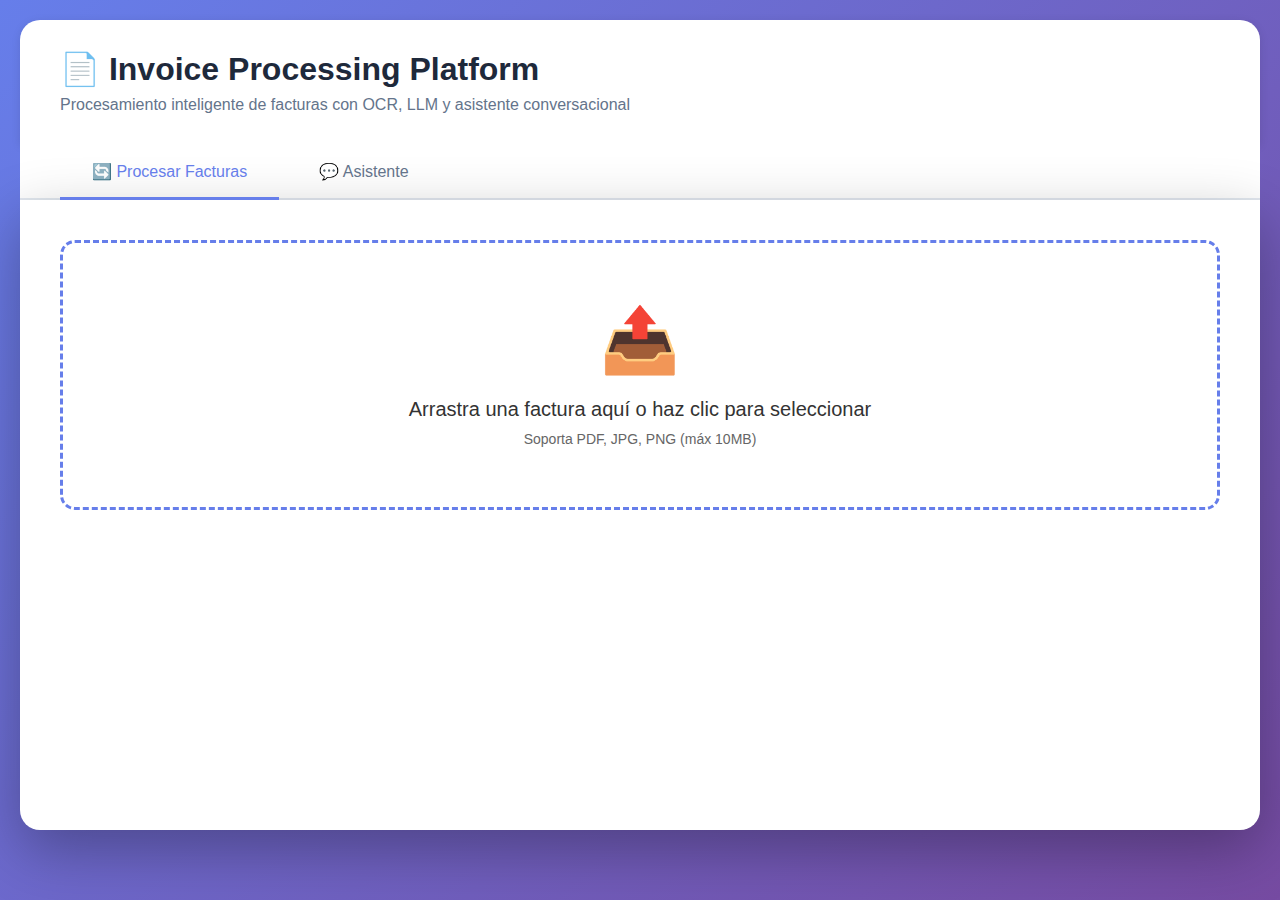
<file: src/static/index.html>
<!DOCTYPE html>
<html lang="es">
<head>
    <meta charset="UTF-8">
    <meta name="viewport" content="width=device-width, initial-scale=1.0">
    <title>Invoice Processing Platform</title>
    <style>
        * {
            margin: 0;
            padding: 0;
            box-sizing: border-box;
        }

        body {
            font-family: -apple-system, BlinkMacSystemFont, 'Segoe UI', Roboto, Oxygen, Ubuntu, sans-serif;
            background: linear-gradient(135deg, #667eea 0%, #764ba2 100%);
            min-height: 100vh;
            padding: 20px;
        }

        .app-container {
            max-width: 1400px;
            margin: 0 auto;
        }

        .header {
            background: white;
            border-radius: 20px 20px 0 0;
            padding: 30px 40px;
            box-shadow: 0 2px 10px rgba(0, 0, 0, 0.1);
        }

        .header h1 {
            font-size: 32px;
            color: #1e293b;
            margin-bottom: 8px;
        }

        .header p {
            color: #64748b;
            font-size: 16px;
        }

        .tabs {
            background: white;
            padding: 0 40px;
            display: flex;
            gap: 8px;
            border-bottom: 2px solid #e2e8f0;
        }

        .tab {
            padding: 16px 32px;
            border: none;
            background: none;
            color: #64748b;
            font-size: 16px;
            font-weight: 500;
            cursor: pointer;
            border-bottom: 3px solid transparent;
            transition: all 0.2s;
            position: relative;
            top: 2px;
        }

        .tab:hover {
            color: #667eea;
        }

        .tab.active {
            color: #667eea;
            border-bottom-color: #667eea;
        }

        .content {
            background: white;
            border-radius: 0 0 20px 20px;
            padding: 40px;
            min-height: 70vh;
            box-shadow: 0 20px 60px rgba(0, 0, 0, 0.3);
        }

        .tab-content {
            display: none;
        }

        .tab-content.active {
            display: block;
            animation: fadeIn 0.3s;
        }

        @keyframes fadeIn {
            from { opacity: 0; transform: translateY(10px); }
            to { opacity: 1; transform: translateY(0); }
        }

        /* Pipeline Tab Styles */
        .upload-area {
            border: 3px dashed #667eea;
            border-radius: 15px;
            padding: 60px 20px;
            text-align: center;
            cursor: pointer;
            transition: all 0.3s;
            margin-bottom: 30px;
        }

        .upload-area:hover {
            border-color: #764ba2;
            background: #f8f9ff;
        }

        .upload-area.dragover {
            background: #f0f4ff;
            border-color: #764ba2;
        }

        .upload-icon {
            font-size: 64px;
            margin-bottom: 20px;
        }

        .upload-text {
            font-size: 20px;
            color: #333;
            margin-bottom: 10px;
        }

        .upload-subtext {
            color: #666;
            font-size: 14px;
        }

        .file-input {
            display: none;
        }

        .btn {
            background: linear-gradient(135deg, #667eea 0%, #764ba2 100%);
            color: white;
            border: none;
            padding: 15px 40px;
            border-radius: 10px;
            font-size: 16px;
            font-weight: 600;
            cursor: pointer;
            transition: transform 0.2s;
        }

        .btn:hover {
            transform: translateY(-2px);
        }

        .btn:disabled {
            opacity: 0.5;
            cursor: not-allowed;
        }

        .result {
            background: #f8fafc;
            border-radius: 15px;
            padding: 30px;
            margin-top: 30px;
        }

        .result h3 {
            color: #1e293b;
            margin-bottom: 20px;
            font-size: 24px;
        }

        .result-grid {
            display: flex;
            flex-direction: column;
            gap: 24px;
        }

        .result-section {
            background: white;
            border-radius: 16px;
            padding: 24px;
            border: 1px solid #e2e8f0;
            box-shadow: 0 8px 24px rgba(15, 23, 42, 0.08);
        }

        .section-title {
            font-size: 18px;
            font-weight: 600;
            color: #1e293b;
            margin-bottom: 16px;
            display: flex;
            align-items: center;
            gap: 8px;
        }

        .summary-grid,
        .party-grid,
        .amount-grid {
            display: grid;
            grid-template-columns: repeat(auto-fit, minmax(200px, 1fr));
            gap: 16px;
        }

        .stat-card {
            padding: 18px;
            border-radius: 14px;
            background: linear-gradient(135deg, #f8fafc 0%, #ffffff 100%);
            border: 1px solid #e2e8f0;
        }

        .result-label {
            color: #64748b;
            font-size: 12px;
            text-transform: uppercase;
            letter-spacing: 0.5px;
            margin-bottom: 6px;
        }

        .result-value {
            color: #0f172a;
            font-size: 20px;
            font-weight: 600;
            line-height: 1.3;
        }

        .party-card {
            padding: 18px;
            border-radius: 14px;
            border: 1px solid #e2e8f0;
            background: #f8fafc;
        }

        .party-card h4 {
            margin-bottom: 8px;
            color: #1e293b;
            font-size: 15px;
            text-transform: uppercase;
            letter-spacing: 0.5px;
        }

        .party-card p {
            margin-bottom: 6px;
            color: #0f172a;
            font-weight: 600;
        }

        .party-card span {
            color: #475569;
            font-size: 14px;
        }

        .items-table {
            width: 100%;
            border-collapse: collapse;
            font-size: 14px;
        }

        .items-table th,
        .items-table td {
            text-align: left;
            padding: 12px 10px;
            border-bottom: 1px solid #e2e8f0;
        }

        .items-table th {
            background: #eef2ff;
            color: #4c1d95;
            text-transform: uppercase;
            font-size: 12px;
            letter-spacing: 0.5px;
        }

        .category-tag {
            display: inline-flex;
            align-items: center;
            padding: 2px 10px;
            border-radius: 999px;
            font-size: 12px;
            background: #e0e7ff;
            color: #4338ca;
            margin-left: 6px;
        }

        .warning-list {
            list-style: none;
            margin: 12px 0 0;
            padding: 0;
            display: flex;
            flex-direction: column;
            gap: 10px;
        }

        .warning-list li {
            background: #fff7ed;
            border: 1px solid #fdba74;
            color: #c2410c;
            border-radius: 10px;
            padding: 10px 14px;
            font-size: 14px;
        }

        .table-wrapper {
            overflow-x: auto;
        }

        .code-block {
            background: #0f172a;
            color: #e2e8f0;
            font-family: 'SFMono-Regular', Consolas, 'Liberation Mono', Menlo, monospace;
            border-radius: 12px;
            padding: 16px;
            font-size: 13px;
            overflow-x: auto;
            margin-top: 12px;
        }

        /* Chat Tab Styles */
        .chat-container {
            display: flex;
            flex-direction: column;
            height: 600px;
        }

        .chat-messages {
            flex: 1;
            overflow-y: auto;
            padding: 20px;
            display: flex;
            flex-direction: column;
            gap: 20px;
            background: #f8fafc;
            border-radius: 15px;
            margin-bottom: 20px;
        }

        .message {
            display: flex;
            gap: 12px;
            animation: slideIn 0.3s ease-out;
        }

        @keyframes slideIn {
            from {
                opacity: 0;
                transform: translateY(10px);
            }
            to {
                opacity: 1;
                transform: translateY(0);
            }
        }

        .message.user {
            flex-direction: row-reverse;
        }

        .message-avatar {
            width: 40px;
            height: 40px;
            border-radius: 50%;
            display: flex;
            align-items: center;
            justify-content: center;
            font-weight: 600;
            font-size: 16px;
            flex-shrink: 0;
        }

        .message.user .message-avatar {
            background: linear-gradient(135deg, #667eea 0%, #764ba2 100%);
            color: white;
        }

        .message.assistant .message-avatar {
            background: #e2e8f0;
            color: #475569;
        }

        .message-content {
            max-width: 70%;
            padding: 15px 20px;
            border-radius: 18px;
            line-height: 1.6;
        }

        .message.user .message-content {
            background: linear-gradient(135deg, #667eea 0%, #764ba2 100%);
            color: white;
            border-bottom-right-radius: 4px;
        }

        .message.assistant .message-content {
            background: white;
            color: #1e293b;
            border-bottom-left-radius: 4px;
            box-shadow: 0 2px 8px rgba(0, 0, 0, 0.05);
        }

        .chat-input-area {
            display: flex;
            gap: 12px;
            align-items: flex-end;
        }

        .chat-input {
            flex: 1;
            padding: 15px 20px;
            border: 2px solid #e2e8f0;
            border-radius: 12px;
            font-size: 15px;
            font-family: inherit;
            resize: none;
            max-height: 120px;
        }

        .chat-input:focus {
            outline: none;
            border-color: #667eea;
        }

        .send-button {
            width: 50px;
            height: 50px;
            border: none;
            background: linear-gradient(135deg, #667eea 0%, #764ba2 100%);
            color: white;
            border-radius: 12px;
            cursor: pointer;
            display: flex;
            align-items: center;
            justify-content: center;
            transition: transform 0.2s;
        }

        .send-button:hover:not(:disabled) {
            transform: scale(1.05);
        }

        .send-button:disabled {
            opacity: 0.5;
            cursor: not-allowed;
        }

        .suggested-questions {
            display: grid;
            grid-template-columns: repeat(auto-fit, minmax(250px, 1fr));
            gap: 12px;
            margin-bottom: 20px;
        }

        .suggested-question {
            padding: 15px 20px;
            background: white;
            border: 2px solid #e2e8f0;
            border-radius: 12px;
            cursor: pointer;
            transition: all 0.2s;
            text-align: left;
            font-size: 14px;
            color: #475569;
        }

        .suggested-question:hover {
            border-color: #667eea;
            transform: translateY(-2px);
            box-shadow: 0 4px 12px rgba(102, 126, 234, 0.2);
        }

        .typing-indicator {
            display: none;
            gap: 4px;
            padding: 15px 20px;
            background: white;
            border-radius: 18px;
            border-bottom-left-radius: 4px;
            width: fit-content;
            box-shadow: 0 2px 8px rgba(0, 0, 0, 0.05);
        }

        .typing-indicator.active {
            display: flex;
        }

        .typing-dot {
            width: 8px;
            height: 8px;
            border-radius: 50%;
            background: #94a3b8;
            animation: typing 1.4s infinite;
        }

        .typing-dot:nth-child(2) { animation-delay: 0.2s; }
        .typing-dot:nth-child(3) { animation-delay: 0.4s; }

        @keyframes typing {
            0%, 60%, 100% { transform: translateY(0); }
            30% { transform: translateY(-10px); }
        }

        .loading {
            text-align: center;
            padding: 20px;
            color: #667eea;
        }

        .spinner {
            border: 4px solid #f3f4f6;
            border-top: 4px solid #667eea;
            border-radius: 50%;
            width: 40px;
            height: 40px;
            animation: spin 1s linear infinite;
            margin: 0 auto 15px;
        }

        @keyframes spin {
            0% { transform: rotate(0deg); }
            100% { transform: rotate(360deg); }
        }

        .error {
            background: #fee2e2;
            color: #dc2626;
            padding: 15px 20px;
            border-radius: 10px;
            margin-bottom: 20px;
        }

        /* Scrollbar */
        .chat-messages::-webkit-scrollbar {
            width: 8px;
        }

        .chat-messages::-webkit-scrollbar-track {
            background: #f1f5f9;
        }

        .chat-messages::-webkit-scrollbar-thumb {
            background: #cbd5e1;
            border-radius: 4px;
        }
    </style>
</head>
<body>
    <div class="app-container">
        <div class="header">
            <h1>📄 Invoice Processing Platform</h1>
            <p>Procesamiento inteligente de facturas con OCR, LLM y asistente conversacional</p>
        </div>

        <div class="tabs">
            <button class="tab active" onclick="switchTab('pipeline')">🔄 Procesar Facturas</button>
            <button class="tab" onclick="switchTab('chat')">💬 Asistente</button>
        </div>

        <div class="content">
            <!-- Pipeline Tab -->
            <div id="pipeline-tab" class="tab-content active">
                <div class="upload-area" id="uploadArea">
                    <div class="upload-icon">📤</div>
                    <div class="upload-text">Arrastra una factura aquí o haz clic para seleccionar</div>
                    <div class="upload-subtext">Soporta PDF, JPG, PNG (máx 10MB)</div>
                    <input type="file" id="fileInput" class="file-input" accept=".pdf,image/*">
                </div>

                <div id="processing" class="loading" style="display: none;">
                    <div class="spinner"></div>
                    <p>Procesando factura...</p>
                </div>

                <div id="result" class="result" style="display: none;">
                    <h3>✅ Factura Procesada</h3>
                    <div class="result-grid" id="resultGrid"></div>
                </div>

                <div id="error" class="error" style="display: none;"></div>
            </div>

            <!-- Chat Tab -->
            <div id="chat-tab" class="tab-content">
                <div class="suggested-questions">
                    <div class="suggested-question" onclick="askQuestion('¿Cuántas facturas hay en total?')">
                        📊 ¿Cuántas facturas hay en total?
                    </div>
                    <div class="suggested-question" onclick="askQuestion('¿Cuál es el monto total de todas las facturas?')">
                        💰 Monto total de facturas
                    </div>
                    <div class="suggested-question" onclick="askQuestion('¿Cuáles son los principales proveedores?')">
                        🏢 Principales proveedores
                    </div>
                    <div class="suggested-question" onclick="askQuestion('Muéstrame las facturas más recientes')">
                        📅 Facturas más recientes
                    </div>
                </div>

                <div class="chat-container">
                    <div class="chat-messages" id="chatMessages">
                        <div class="message assistant">
                            <div class="message-avatar">🤖</div>
                            <div class="message-content">
                                ¡Hola! Soy tu asistente para consultar facturas. ¿En qué puedo ayudarte?
                            </div>
                        </div>
                    </div>

                    <div class="chat-input-area">
                        <textarea 
                            id="chatInput" 
                            class="chat-input" 
                            placeholder="Escribe tu pregunta sobre las facturas..."
                            rows="1"
                            onkeydown="handleChatKeyDown(event)"
                        ></textarea>
                        <button id="sendButton" class="send-button" onclick="sendMessage()">
                            <svg width="24" height="24" viewBox="0 0 24 24" fill="none">
                                <path d="M22 2L11 13M22 2L15 22L11 13M22 2L2 9L11 13" stroke="currentColor" stroke-width="2" stroke-linecap="round" stroke-linejoin="round"/>
                            </svg>
                        </button>
                    </div>
                </div>
            </div>
        </div>
    </div>

    <script>
        // Tab switching
        function switchTab(tabName) {
            // Update tabs
            document.querySelectorAll('.tab').forEach(tab => tab.classList.remove('active'));
            event.target.classList.add('active');

            // Update content
            document.querySelectorAll('.tab-content').forEach(content => content.classList.remove('active'));
            document.getElementById(tabName + '-tab').classList.add('active');
        }

        // Pipeline Tab Logic
        const uploadArea = document.getElementById('uploadArea');
        const fileInput = document.getElementById('fileInput');
        const processing = document.getElementById('processing');
        const result = document.getElementById('result');
        const error = document.getElementById('error');

        uploadArea.addEventListener('click', () => fileInput.click());

        uploadArea.addEventListener('dragover', (e) => {
            e.preventDefault();
            uploadArea.classList.add('dragover');
        });

        uploadArea.addEventListener('dragleave', () => {
            uploadArea.classList.remove('dragover');
        });

        uploadArea.addEventListener('drop', (e) => {
            e.preventDefault();
            uploadArea.classList.remove('dragover');
            const file = e.dataTransfer.files[0];
            if (file) processFile(file);
        });

        fileInput.addEventListener('change', (e) => {
            const file = e.target.files[0];
            if (file) processFile(file);
        });

        async function processFile(file) {
            // Hide previous results
            result.style.display = 'none';
            error.style.display = 'none';
            processing.style.display = 'block';

            const formData = new FormData();
            formData.append('file', file);

            try {
                const response = await fetch('/api/pipeline/extract', {
                    method: 'POST',
                    body: formData
                });

                const data = await response.json();

                if (!response.ok) {
                    let errorMsg = data.detail || 'Error processing file';
                    
                    // Mensajes más amigables para errores comunes
                    if (response.status === 500 && errorMsg.includes('Límite de peticiones')) {
                        errorMsg = '⏱️ Límite de API alcanzado. Espera 1-2 minutos e intenta nuevamente.';
                    } else if (response.status === 500 && errorMsg.includes('rate limit')) {
                        errorMsg = '⏱️ Límite de API alcanzado. Espera 1-2 minutos e intenta nuevamente.';
                    } else if (errorMsg.includes('LLM returned')) {
                        errorMsg = '⚠️ El documento tiene muy poco texto legible. Intenta con una imagen más clara o un PDF con más contenido.';
                    }
                    
                    throw new Error(errorMsg);
                }

                displayResult(data);
            } catch (err) {
                error.textContent = err.message;
                error.style.display = 'block';
            } finally {
                processing.style.display = 'none';
            }
        }

        function displayResult(data) {
            const grid = document.getElementById('resultGrid');
            grid.innerHTML = '';

            const invoice = data.invoice || {};
            const items = Array.isArray(data.items) ? data.items : [];
            const notes = data.notes || {};

            // Summary Section
            const summaryFields = [
                { label: 'Proveedor', value: invoice.vendor_name },
                { label: 'Número', value: invoice.invoice_number },
                { label: 'Fecha', value: invoice.invoice_date },
                { label: 'Moneda', value: invoice.currency_code || 'UNK' },
                { label: 'Items', value: items.length },
                { label: 'Confianza', value: formatConfidence(notes.confidence) },
            ];
            grid.appendChild(createStatSection('📋 Resumen', summaryFields));

            // Parties
            const partiesSection = document.createElement('div');
            partiesSection.className = 'result-section';
            partiesSection.innerHTML = `
                <div class="section-title">👥 Participantes</div>
                <div class="party-grid">
                    ${createPartyCard('Proveedor', invoice.vendor_name, invoice.vendor_tax_id)}
                    ${createPartyCard('Cliente', invoice.buyer_name, invoice.buyer_tax_id)}
                </div>
            `;
            grid.appendChild(partiesSection);

            // Amounts
            const amountFields = [
                { label: 'Subtotal', value: formatCurrency(invoice.subtotal_cents, invoice.currency_code) },
                { label: 'Descuento', value: formatCurrency(invoice.discount_cents, invoice.currency_code) },
                { label: 'Impuestos / Fees', value: formatCurrency(invoice.tax_cents, invoice.currency_code) },
                { label: 'Total', value: formatCurrency(invoice.total_cents, invoice.currency_code) },
            ];
            grid.appendChild(createStatSection('💵 Totales', amountFields));

            // Items table
            if (items.length > 0) {
                const itemsSection = document.createElement('div');
                itemsSection.className = 'result-section';
                itemsSection.innerHTML = `
                    <div class="section-title">🧾 Items (${items.length})</div>
                    <div class="table-wrapper">
                        <table class="items-table">
                            <thead>
                                <tr>
                                    <th>#</th>
                                    <th>Descripción</th>
                                    <th>Cantidad</th>
                                    <th>Precio Unitario</th>
                                    <th>Total Línea</th>
                                </tr>
                            </thead>
                            <tbody>
                                ${items
                                    .map(
                                        (item) => `
                                            <tr>
                                                <td>${escapeHtml(item.idx ?? '-')}</td>
                                                <td>
                                                    ${escapeHtml(item.description) || 'Sin descripción'}
                                                    ${
                                                        item.category
                                                            ? `<span class="category-tag">${escapeHtml(item.category)}</span>`
                                                            : ''
                                                    }
                                                </td>
                                                <td>${formatQuantity(item.qty)}</td>
                                                <td>${formatCurrency(item.unit_price_cents, invoice.currency_code)}</td>
                                                <td>${formatCurrency(item.line_total_cents, invoice.currency_code)}</td>
                                            </tr>
                                        `
                                    )
                                    .join('')}
                            </tbody>
                        </table>
                    </div>
                `;
                grid.appendChild(itemsSection);
            }

            // Warnings & confidence
            const warnings = Array.isArray(notes.warnings) ? notes.warnings : [];
            const warningsSection = document.createElement('div');
            warningsSection.className = 'result-section';
            warningsSection.innerHTML = `
                <div class="section-title">⚠️ Alertas y calidad de datos</div>
                <div class="summary-grid">
                    <div class="stat-card">
                        <div class="result-label">Nivel de confianza</div>
                        <div class="result-value">${formatConfidence(notes.confidence)}</div>
                    </div>
                    <div class="stat-card">
                        <div class="result-label">Advertencias detectadas</div>
                        <div class="result-value">${warnings.length}</div>
                    </div>
                </div>
                <ul class="warning-list">
                    ${
                        warnings.length
                            ? warnings.map((warning) => `<li>${escapeHtml(warning)}</li>`).join('')
                            : '<li>Sin advertencias detectadas.</li>'
                    }
                </ul>
            `;
            grid.appendChild(warningsSection);

            // Raw JSON
            const rawSection = document.createElement('div');
            rawSection.className = 'result-section';
            rawSection.innerHTML = `
                <div class="section-title">📦 JSON completo</div>
                <pre class="code-block">${escapeHtml(JSON.stringify(data, null, 2))}</pre>
            `;
            grid.appendChild(rawSection);

            result.style.display = 'block';
        }

        function createStatSection(title, fields) {
            const section = document.createElement('div');
            section.className = 'result-section';
            section.innerHTML = `
                <div class="section-title">${escapeHtml(title)}</div>
                <div class="summary-grid">
                    ${fields
                        .map(
                            (field) => `
                                <div class="stat-card">
                                    <div class="result-label">${escapeHtml(field.label)}</div>
                                    <div class="result-value">${escapeHtml(field.value ?? 'N/A')}</div>
                                </div>
                            `
                        )
                        .join('')}
                </div>
            `;
            return section;
        }

        function formatCurrency(cents, currency) {
            if (cents === null || cents === undefined || isNaN(Number(cents))) {
                return 'N/A';
            }
            const amount = Number(cents) / 100;
            return `${escapeHtml(currency || 'UNK')} ${amount.toLocaleString('es-ES', {
                minimumFractionDigits: 2,
                maximumFractionDigits: 2,
            })}`;
        }

        function formatQuantity(value) {
            if (value === null || value === undefined || isNaN(Number(value))) return '—';
            const num = Number(value);
            return num % 1 === 0 ? num.toString() : num.toFixed(2);
        }

        function formatConfidence(value) {
            if (value === null || value === undefined || isNaN(Number(value))) return 'N/A';
            return `${Math.round(Number(value) * 100)}%`;
        }

        function escapeHtml(value) {
            if (value === null || value === undefined) return '';
            return String(value)
                .replace(/&/g, '&amp;')
                .replace(/</g, '&lt;')
                .replace(/>/g, '&gt;')
                .replace(/"/g, '&quot;')
                .replace(/'/g, '&#039;');
        }

        function createPartyCard(title, name, taxId) {
            return `
                <div class="party-card">
                    <h4>${escapeHtml(title)}</h4>
                    <p>${escapeHtml(name) || 'N/A'}</p>
                    <span>Tax ID: ${escapeHtml(taxId) || '—'}</span>
                </div>
            `;
        }

        // Chat Tab Logic
        const chatMessages = document.getElementById('chatMessages');
        const chatInput = document.getElementById('chatInput');
        const sendButton = document.getElementById('sendButton');

        chatInput.addEventListener('input', function() {
            this.style.height = 'auto';
            this.style.height = Math.min(this.scrollHeight, 120) + 'px';
        });

        function handleChatKeyDown(event) {
            if (event.key === 'Enter' && !event.shiftKey) {
                event.preventDefault();
                sendMessage();
            }
        }

        function askQuestion(question) {
            chatInput.value = question;
            sendMessage();
        }

        async function sendMessage() {
            const message = chatInput.value.trim();
            if (!message) return;

            // Add user message
            addMessage('user', message);
            chatInput.value = '';
            chatInput.style.height = 'auto';

            // Show typing indicator
            const typingIndicator = addTypingIndicator();

            // Disable input
            sendButton.disabled = true;
            chatInput.disabled = true;

            try {
                const response = await fetch('/api/assistant/chat', {
                    method: 'POST',
                    headers: { 'Content-Type': 'application/json' },
                    body: JSON.stringify({ question: message })
                });

                const data = await response.json();
                typingIndicator.remove();

                if (data.success) {
                    addMessage('assistant', data.answer);
                } else {
                    addMessage('assistant', 'Lo siento, hubo un error al procesar tu pregunta.');
                }
            } catch (error) {
                typingIndicator.remove();
                addMessage('assistant', 'Error de conexión. Verifica que el servicio esté funcionando.');
            } finally {
                sendButton.disabled = false;
                chatInput.disabled = false;
                chatInput.focus();
            }
        }

        function addMessage(type, content) {
            const messageDiv = document.createElement('div');
            messageDiv.className = `message ${type}`;

            const avatar = document.createElement('div');
            avatar.className = 'message-avatar';
            avatar.textContent = type === 'user' ? 'TU' : '🤖';

            const contentDiv = document.createElement('div');
            contentDiv.className = 'message-content';
            contentDiv.textContent = content;

            messageDiv.appendChild(avatar);
            messageDiv.appendChild(contentDiv);
            chatMessages.appendChild(messageDiv);

            chatMessages.scrollTop = chatMessages.scrollHeight;
        }

        function addTypingIndicator() {
            const messageDiv = document.createElement('div');
            messageDiv.className = 'message assistant';

            const avatar = document.createElement('div');
            avatar.className = 'message-avatar';
            avatar.textContent = '🤖';

            const typingDiv = document.createElement('div');
            typingDiv.className = 'typing-indicator active';
            typingDiv.innerHTML = '<div class="typing-dot"></div><div class="typing-dot"></div><div class="typing-dot"></div>';

            messageDiv.appendChild(avatar);
            messageDiv.appendChild(typingDiv);
            chatMessages.appendChild(messageDiv);
            chatMessages.scrollTop = chatMessages.scrollHeight;

            return messageDiv;
        }
    </script>
</body>
</html>
</file>
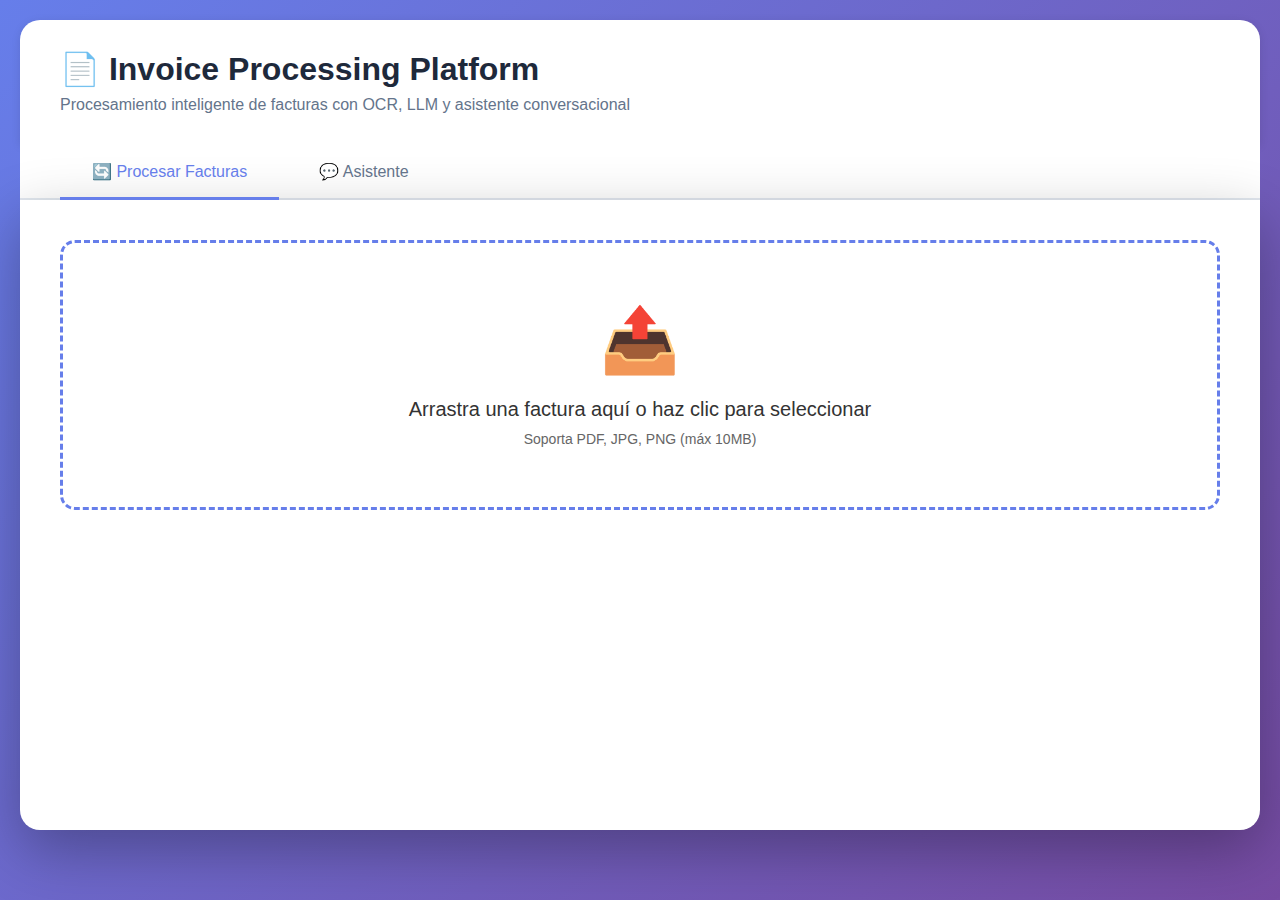
<file: services/web-ui/static/index.html>
<!DOCTYPE html>
<html lang="es">
<head>
    <meta charset="UTF-8">
    <meta name="viewport" content="width=device-width, initial-scale=1.0">
    <title>Invoice Processing Platform</title>
    <link rel="stylesheet" href="styles.css">
</head>
<body>
    <div class="app-container">
        <div class="header">
            <h1>📄 Invoice Processing Platform</h1>
            <p>Procesamiento inteligente de facturas con OCR, LLM y asistente conversacional</p>
        </div>

        <div class="tabs">
            <button class="tab active" onclick="switchTab('pipeline')">🔄 Procesar Facturas</button>
            <button class="tab" onclick="switchTab('chat')">💬 Asistente</button>
        </div>

        <div class="content">
            <!-- Pipeline Tab -->
            <div id="pipeline-tab" class="tab-content active">
                <div class="upload-area" id="uploadArea">
                    <div class="upload-icon">📤</div>
                    <div class="upload-text">Arrastra una factura aquí o haz clic para seleccionar</div>
                    <div class="upload-subtext">Soporta PDF, JPG, PNG (máx 10MB)</div>
                    <input type="file" id="fileInput" class="file-input" accept=".pdf,image/*">
                </div>

                <div id="processing" class="loading" style="display: none;">
                    <div class="spinner"></div>
                    <p>Procesando factura...</p>
                </div>

                <div id="result" class="result" style="display: none;">
                    <h3>✅ Factura Procesada</h3>
                    <div class="result-grid" id="resultGrid"></div>
                </div>

                <div id="error" class="error" style="display: none;"></div>
            </div>

            <!-- Chat Tab -->
            <div id="chat-tab" class="tab-content">
                <!-- Session Info -->
                <div class="session-info">
                    <div class="session-info-icon"></div>
                    <span class="session-info-text">Sesión activa</span>
                    <span class="session-info-id" id="sessionIdDisplay">Cargando...</span>
                    <span style="margin-left: auto; font-size: 11px; color: #15803d;">🔄 Recarga la página para nueva sesión</span>
                </div>

                <div class="suggested-questions">
                    <div class="suggested-question" onclick="askQuestion('¿Cuántas facturas hay en total?')">
                        📊 ¿Cuántas facturas hay en total?
                    </div>
                    <div class="suggested-question" onclick="askQuestion('¿Cuál es el monto total de todas las facturas?')">
                        💰 Monto total de facturas
                    </div>
                    <div class="suggested-question" onclick="askQuestion('¿Cuáles son los principales proveedores?')">
                        🏢 Principales proveedores
                    </div>
                    <div class="suggested-question" onclick="askQuestion('Muéstrame las facturas más recientes')">
                        📅 Facturas más recientes
                    </div>
                </div>

                <div class="chat-container">
                    <div class="chat-messages" id="chatMessages">
                        <div class="message assistant">
                            <div class="message-avatar">🤖</div>
                            <div class="message-content">
                                ¡Hola! Soy tu asistente inteligente para consultar facturas. Puedo ayudarte a:<br><br>
                                • Buscar facturas específicas<br>
                                • Calcular totales y estadísticas<br>
                                • Filtrar por fechas, clientes o montos<br>
                                • Responder preguntas en lenguaje natural<br><br>
                                ¿Qué deseas consultar?
                            </div>
                        </div>
                    </div>

                    <div class="chat-input-area">
                        <textarea 
                            id="chatInput" 
                            class="chat-input" 
                            placeholder="Escribe tu pregunta sobre las facturas..."
                            rows="1"
                            onkeydown="handleChatKeyDown(event)"
                        ></textarea>
                        <button id="sendButton" class="send-button" onclick="sendMessage()">
                            <svg width="24" height="24" viewBox="0 0 24 24" fill="none">
                                <path d="M22 2L11 13M22 2L15 22L11 13M22 2L2 9L11 13" stroke="currentColor" stroke-width="2" stroke-linecap="round" stroke-linejoin="round"/>
                            </svg>
                        </button>
                    </div>
                </div>
            </div>
        </div>
    </div>

    <script src="app.js"></script>
</body>
</html>
</file>
<file: services/web-ui/static/styles.css>
* {
    margin: 0;
    padding: 0;
    box-sizing: border-box;
}

body {
    font-family: -apple-system, BlinkMacSystemFont, 'Segoe UI', Roboto, Oxygen, Ubuntu, sans-serif;
    background: linear-gradient(135deg, #667eea 0%, #764ba2 100%);
    min-height: 100vh;
    padding: 20px;
}

.app-container {
    max-width: 1400px;
    margin: 0 auto;
}

.header {
    background: white;
    border-radius: 20px 20px 0 0;
    padding: 30px 40px;
    box-shadow: 0 2px 10px rgba(0, 0, 0, 0.1);
}

.header h1 {
    font-size: 32px;
    color: #1e293b;
    margin-bottom: 8px;
}

.header p {
    color: #64748b;
    font-size: 16px;
}

.tabs {
    background: white;
    padding: 0 40px;
    display: flex;
    gap: 8px;
    border-bottom: 2px solid #e2e8f0;
}

.tab {
    padding: 16px 32px;
    border: none;
    background: none;
    color: #64748b;
    font-size: 16px;
    font-weight: 500;
    cursor: pointer;
    border-bottom: 3px solid transparent;
    transition: all 0.2s;
    position: relative;
    top: 2px;
}

.tab:hover {
    color: #667eea;
}

.tab.active {
    color: #667eea;
    border-bottom-color: #667eea;
}

.content {
    background: white;
    border-radius: 0 0 20px 20px;
    padding: 40px;
    min-height: 70vh;
    box-shadow: 0 20px 60px rgba(0, 0, 0, 0.3);
}

.tab-content {
    display: none;
}

.tab-content.active {
    display: block;
    animation: fadeIn 0.3s;
}

@keyframes fadeIn {
    from { opacity: 0; transform: translateY(10px); }
    to { opacity: 1; transform: translateY(0); }
}

/* Pipeline Tab Styles */
.upload-area {
    border: 3px dashed #667eea;
    border-radius: 15px;
    padding: 60px 20px;
    text-align: center;
    cursor: pointer;
    transition: all 0.3s;
    margin-bottom: 30px;
}

.upload-area:hover {
    border-color: #764ba2;
    background: #f8f9ff;
}

.upload-area.dragover {
    background: #f0f4ff;
    border-color: #764ba2;
}

.upload-icon {
    font-size: 64px;
    margin-bottom: 20px;
}

.upload-text {
    font-size: 20px;
    color: #333;
    margin-bottom: 10px;
}

.upload-subtext {
    color: #666;
    font-size: 14px;
}

.file-input {
    display: none;
}

.btn {
    background: linear-gradient(135deg, #667eea 0%, #764ba2 100%);
    color: white;
    border: none;
    padding: 15px 40px;
    border-radius: 10px;
    font-size: 16px;
    font-weight: 600;
    cursor: pointer;
    transition: transform 0.2s;
}

.btn:hover {
    transform: translateY(-2px);
}

.btn:disabled {
    opacity: 0.5;
    cursor: not-allowed;
}

.result {
    background: #f8fafc;
    border-radius: 15px;
    padding: 30px;
    margin-top: 30px;
}

.result h3 {
    color: #1e293b;
    margin-bottom: 20px;
    font-size: 24px;
}

.result-grid {
    display: flex;
    flex-direction: column;
    gap: 24px;
}

.result-section {
    background: white;
    border-radius: 16px;
    padding: 24px;
    border: 1px solid #e2e8f0;
    box-shadow: 0 8px 24px rgba(15, 23, 42, 0.08);
}

.section-title {
    font-size: 18px;
    font-weight: 600;
    color: #1e293b;
    margin-bottom: 16px;
    display: flex;
    align-items: center;
    gap: 8px;
}

.summary-grid,
.party-grid,
.amount-grid {
    display: grid;
    grid-template-columns: repeat(auto-fit, minmax(200px, 1fr));
    gap: 16px;
}

.stat-card {
    padding: 18px;
    border-radius: 14px;
    background: linear-gradient(135deg, #f8fafc 0%, #ffffff 100%);
    border: 1px solid #e2e8f0;
}

.result-label {
    color: #64748b;
    font-size: 12px;
    text-transform: uppercase;
    letter-spacing: 0.5px;
    margin-bottom: 6px;
}

.result-value {
    color: #0f172a;
    font-size: 20px;
    font-weight: 600;
    line-height: 1.3;
}

.party-card {
    padding: 18px;
    border-radius: 14px;
    border: 1px solid #e2e8f0;
    background: #f8fafc;
}

.party-card h4 {
    margin-bottom: 8px;
    color: #1e293b;
    font-size: 15px;
    text-transform: uppercase;
    letter-spacing: 0.5px;
}

.party-card p {
    margin-bottom: 6px;
    color: #0f172a;
    font-weight: 600;
}

.party-card span {
    color: #475569;
    font-size: 14px;
}

.items-table {
    width: 100%;
    border-collapse: collapse;
    font-size: 14px;
}

.items-table th,
.items-table td {
    text-align: left;
    padding: 12px 10px;
    border-bottom: 1px solid #e2e8f0;
}

.items-table th {
    background: #eef2ff;
    color: #4c1d95;
    text-transform: uppercase;
    font-size: 12px;
    letter-spacing: 0.5px;
}

.category-tag {
    display: inline-flex;
    align-items: center;
    padding: 2px 10px;
    border-radius: 999px;
    font-size: 12px;
    background: #e0e7ff;
    color: #4338ca;
    margin-left: 6px;
}

.warning-list {
    list-style: none;
    margin: 12px 0 0;
    padding: 0;
    display: flex;
    flex-direction: column;
    gap: 10px;
}

.warning-list li {
    background: #fff7ed;
    border: 1px solid #fdba74;
    color: #c2410c;
    border-radius: 10px;
    padding: 10px 14px;
    font-size: 14px;
}

.table-wrapper {
    overflow-x: auto;
}

.code-block {
    background: #0f172a;
    color: #e2e8f0;
    font-family: 'SFMono-Regular', Consolas, 'Liberation Mono', Menlo, monospace;
    border-radius: 12px;
    padding: 16px;
    font-size: 13px;
    overflow-x: auto;
    margin-top: 12px;
}

/* Chat Tab Styles */
.chat-container {
    display: flex;
    flex-direction: column;
    height: 600px;
}

.chat-messages {
    flex: 1;
    overflow-y: auto;
    padding: 20px;
    display: flex;
    flex-direction: column;
    gap: 20px;
    background: #f8fafc;
    border-radius: 15px;
    margin-bottom: 20px;
}

.message {
    display: flex;
    gap: 12px;
    animation: slideIn 0.3s ease-out;
}

@keyframes slideIn {
    from {
        opacity: 0;
        transform: translateY(10px);
    }
    to {
        opacity: 1;
        transform: translateY(0);
    }
}

.message.user {
    flex-direction: row-reverse;
}

.message-avatar {
    width: 40px;
    height: 40px;
    border-radius: 50%;
    display: flex;
    align-items: center;
    justify-content: center;
    font-weight: 600;
    font-size: 16px;
    flex-shrink: 0;
}

.message.user .message-avatar {
    background: linear-gradient(135deg, #667eea 0%, #764ba2 100%);
    color: white;
}

.message.assistant .message-avatar {
    background: #e2e8f0;
    color: #475569;
}

.message-content {
    max-width: 70%;
    padding: 15px 20px;
    border-radius: 18px;
    line-height: 1.6;
}

.message.user .message-content {
    background: linear-gradient(135deg, #667eea 0%, #764ba2 100%);
    color: white;
    border-bottom-right-radius: 4px;
}

.message.assistant .message-content {
    background: white;
    color: #1e293b;
    border-bottom-left-radius: 4px;
    box-shadow: 0 2px 8px rgba(0, 0, 0, 0.05);
}

.chat-input-area {
    display: flex;
    gap: 12px;
    align-items: flex-end;
}

.chat-input {
    flex: 1;
    padding: 15px 20px;
    border: 2px solid #e2e8f0;
    border-radius: 12px;
    font-size: 15px;
    font-family: inherit;
    resize: none;
    max-height: 120px;
}

.chat-input:focus {
    outline: none;
    border-color: #667eea;
}

.send-button {
    width: 50px;
    height: 50px;
    border: none;
    background: linear-gradient(135deg, #667eea 0%, #764ba2 100%);
    color: white;
    border-radius: 12px;
    cursor: pointer;
    display: flex;
    align-items: center;
    justify-content: center;
    transition: transform 0.2s;
}

.send-button:hover:not(:disabled) {
    transform: scale(1.05);
}

.send-button:disabled {
    opacity: 0.5;
    cursor: not-allowed;
}

.suggested-questions {
    display: grid;
    grid-template-columns: repeat(auto-fit, minmax(250px, 1fr));
    gap: 12px;
    margin-bottom: 20px;
}

.suggested-question {
    padding: 15px 20px;
    background: white;
    border: 2px solid #e2e8f0;
    border-radius: 12px;
    cursor: pointer;
    transition: all 0.2s;
    text-align: left;
    font-size: 14px;
    color: #475569;
}

.suggested-question:hover {
    border-color: #667eea;
    transform: translateY(-2px);
    box-shadow: 0 4px 12px rgba(102, 126, 234, 0.2);
}

.typing-indicator {
    display: none;
    gap: 4px;
    padding: 15px 20px;
    background: white;
    border-radius: 18px;
    border-bottom-left-radius: 4px;
    width: fit-content;
    box-shadow: 0 2px 8px rgba(0, 0, 0, 0.05);
}

.typing-indicator.active {
    display: flex;
}

.typing-dot {
    width: 8px;
    height: 8px;
    border-radius: 50%;
    background: #94a3b8;
    animation: typing 1.4s infinite;
}

.typing-dot:nth-child(2) { animation-delay: 0.2s; }
.typing-dot:nth-child(3) { animation-delay: 0.4s; }

@keyframes typing {
    0%, 60%, 100% { transform: translateY(0); }
    30% { transform: translateY(-10px); }
}

/* Session indicator */
.session-info {
    display: flex;
    align-items: center;
    gap: 8px;
    padding: 8px 16px;
    background: #f0fdf4;
    border: 1px solid #86efac;
    border-radius: 8px;
    font-size: 12px;
    color: #166534;
    margin-bottom: 16px;
}

.session-info-icon {
    width: 8px;
    height: 8px;
    background: #22c55e;
    border-radius: 50%;
    animation: pulse 2s infinite;
}

@keyframes pulse {
    0%, 100% { opacity: 1; }
    50% { opacity: 0.5; }
}

.session-info-text {
    font-weight: 500;
}

.session-info-id {
    font-family: monospace;
    color: #15803d;
    font-size: 11px;
}

.loading {
    text-align: center;
    padding: 20px;
    color: #667eea;
}

.spinner {
    border: 4px solid #f3f4f6;
    border-top: 4px solid #667eea;
    border-radius: 50%;
    width: 40px;
    height: 40px;
    animation: spin 1s linear infinite;
    margin: 0 auto 15px;
}

@keyframes spin {
    0% { transform: rotate(0deg); }
    100% { transform: rotate(360deg); }
}

.error {
    background: #fee2e2;
    color: #dc2626;
    padding: 15px 20px;
    border-radius: 10px;
    margin-bottom: 20px;
}

/* Scrollbar */
.chat-messages::-webkit-scrollbar {
    width: 8px;
}

.chat-messages::-webkit-scrollbar-track {
    background: #f1f5f9;
}

.chat-messages::-webkit-scrollbar-thumb {
    background: #cbd5e1;
    border-radius: 4px;
}
</file>
